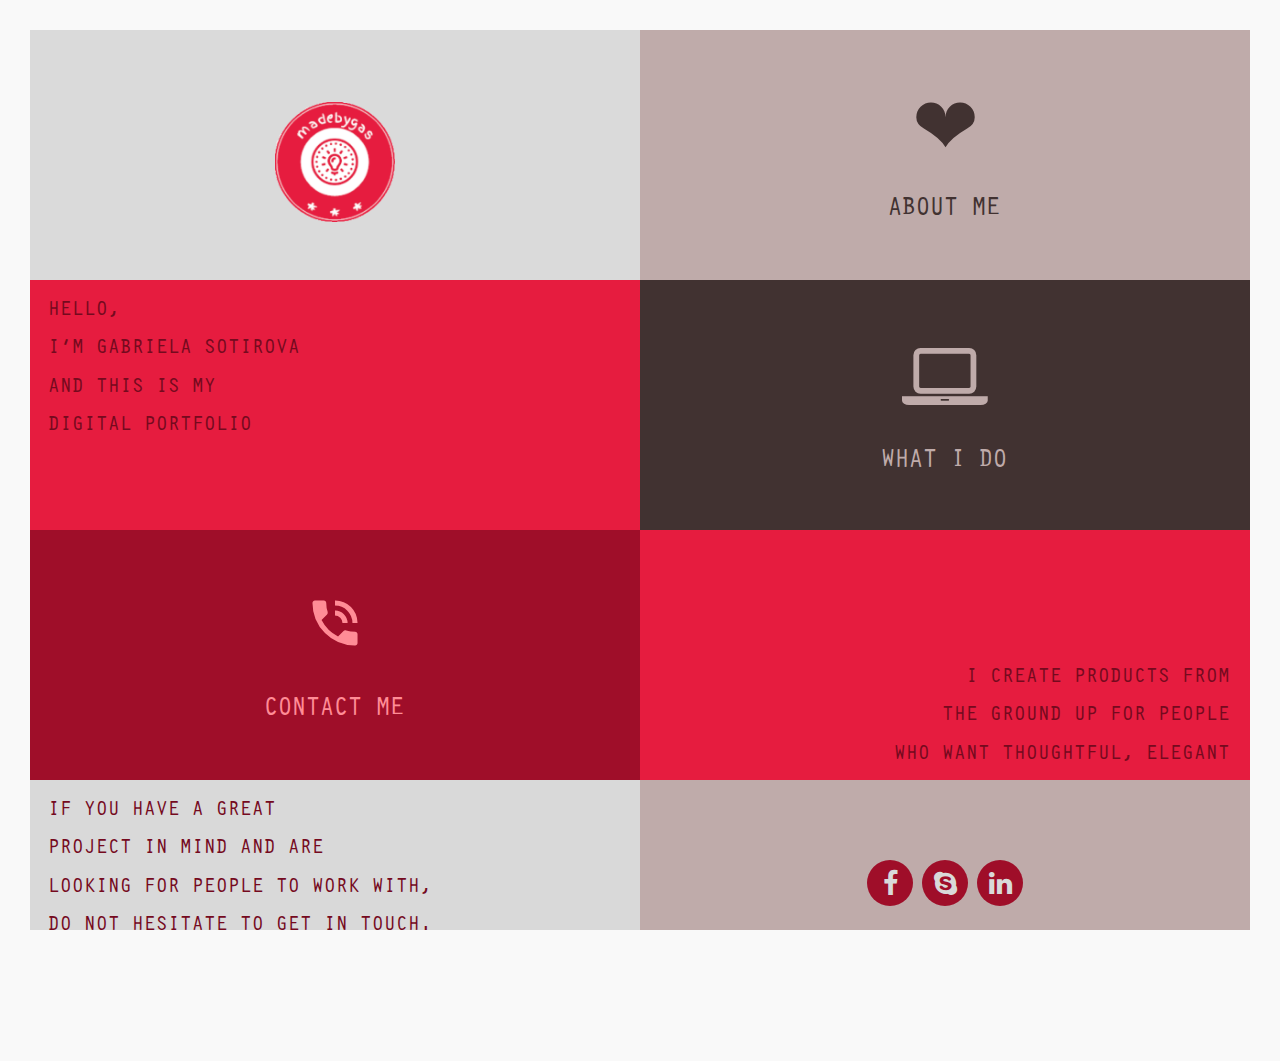
<file: Digital Portfolio/index.html>
﻿<!DOCTYPE html>

<html lang="en" >
<head>
    <meta charset="utf-8" />
    <title>Gabriela Sotirova - Web designer</title>
    <link href="normalize.css" rel="stylesheet" type="text/css">
    <link href="myskeleton.css" rel="stylesheet" type="text/css">
    <link href="css/css.css" rel="stylesheet" type="text/css">
    <link rel="stylesheet" href="https://cdnjs.cloudflare.com/ajax/libs/font-awesome/4.7.0/css/font-awesome.min.css">
    <link href="https://fonts.googleapis.com/icon?family=Material+Icons" rel="stylesheet">
    <link rel="shortcut icon" href="Images/logo.png">
</head>
<body style="
    margin-top: 30px;
    margin-right: 0px;
    margin-bottom: 0px;
    margin-left: 0px;">
  <div class="container">
    <div class="row">
    
      <a href="index.html"><div id="box1" class="col XL-6 XS-12">        
           <img id="logo" src="Images/logo.png" width="120px" height="120px" alt="img">      
      </div>
      </a>
      
      <a href="about.html" style="color:#413231;"><div class="row">
          <div id="box2" class="col XL-6 XS-12">            
                <div class="pulse">&#10084;</div>
                <h2 id="aboutme">about me</h2>              
          </div>
      </div>
      </a>
   </div>

   <div class="row">
   
   		<div id="box3" class="col XL-6 XS-12">
           <p class="heroText">Hello, <br/>
                I'm Gabriela Sotirova <br/>
                and this is my <br/>
                digital portfolio
           </p>
  		</div>

        <div id="box4"  class="col XL-6 XS-12">
          <a href="works.html" style="text-decoration:none;"><div id="box41" class="row" style="height: 250px;">
           
                  <div class="wobble">
                    <i class="fa fa-laptop" style="height: 110px; font-size:80px;color:#bfabaa; margin-top: 4.2vh;"></i>
                  </div>
                  <h2 id="whatido">what i do</h2>            
                            
          </div></a>
        </div>
        
   </div>


    <div class="row">
    
      <div id="box5" class="col XL-6 XS-12">      
         <a href="contact.html" style="text-decoration:none;"><div id="box51" class="row" style="height: 250px;">   
                            
                    <div class="shake">
                       <i class="material-icons" style="font-size:60px;color: #ff8c96; margin-top: 7vh; margin-bottom:4.5vh;">&#xe61d;</i>
                    </div>
                    <h2 id="contactme">contact me</h2>
                                    
         </div></a>                 
      </div>
    
      <div id="box6" class="col XL-6  XS-12">
            <p class="heroText2">I create products from<br/>
                the ground up for people<br/>
                who want thoughtful, elegant<br/>
                solutions to their problems
           </p>
      </div>
              
    </div>

    <div class="row">

      <div id="box7" class="col XL-6  XS-12">
			<p class="heroText">If you have a great <br/> project in mind and are<br/>
            looking for people to work with,<br/>
            do not hesitate to get in touch.
             
           </p>
      </div>
      
      <div id="box8" class="col XL-6 XS-12">
    	<div class="row">
        
        <div id="social-icons">
            <a href="https://www.facebook.com/gabriela.sotirovaa" target="_blank"><div class="social"><i class="fa fa-facebook" style="font-size:27px;"></i></div></a>
            <a href="callto://+4560530103"><div class="social"><i class="fa fa-skype" style="font-size:27px;"></i></div></a>
            <a href="https://www.linkedin.com/in/gabriela-sotirova-833968106?trk=nav_responsive_tab_profile_pic" target="_blank"><div class="social"><i class="fa fa-linkedin" style="font-size:27px;"></i></div></a>
            <h2 id="socialText">social life</h2>
        </div>
    
        </div>
      </div>

   </div>

   <div class="copyright">Copyright © MadeByGas 2016. All rights reserved</div>
</div>
</body>
</html>
</file>
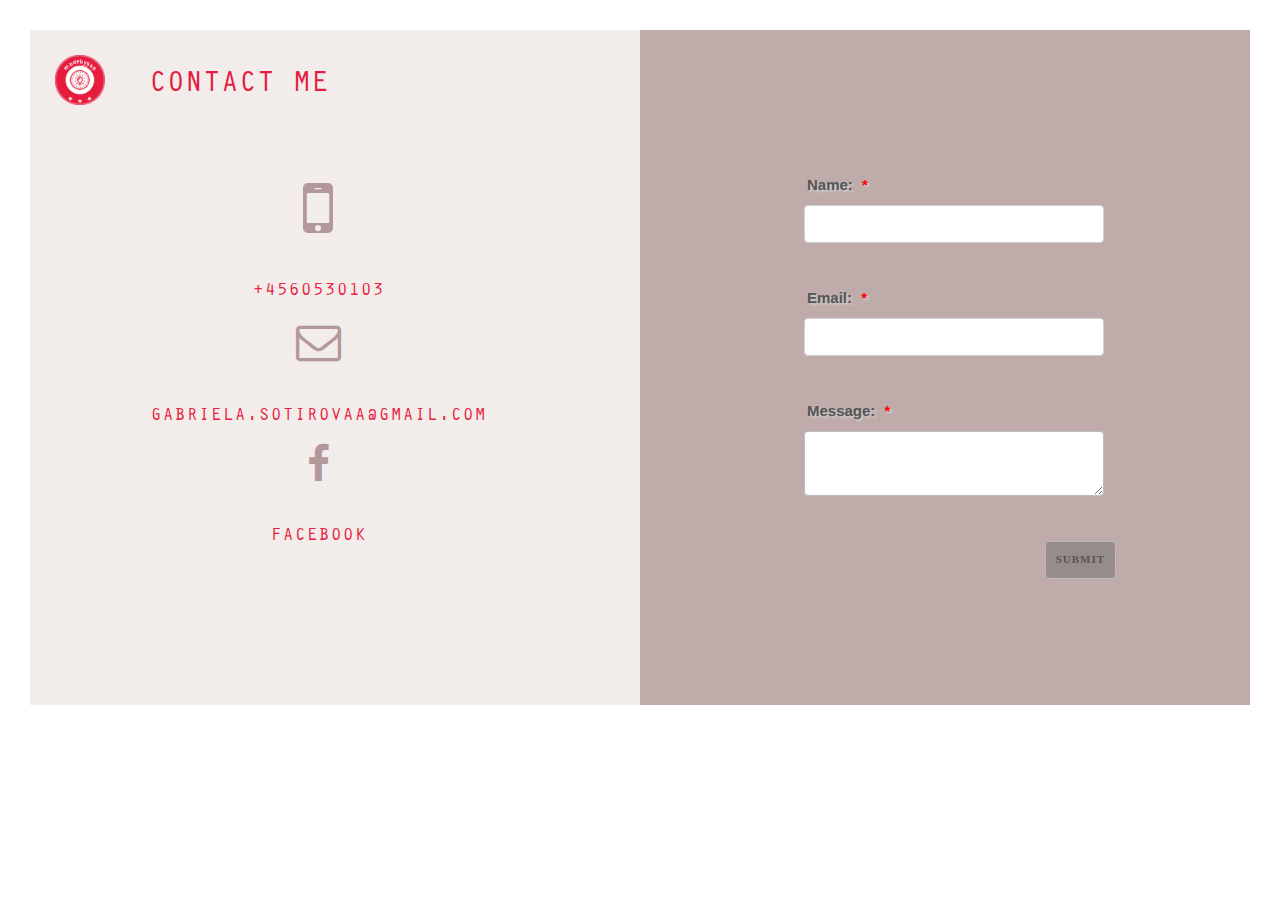
<file: Digital Portfolio/contact.html>
<!doctype html>
<html>
<head>
<meta charset="utf-8">
<title>Contact / Gabriela Sotirova - Web designer</title>
<link href="normalize.css" rel="stylesheet" type="text/css">
<link href="css/myskeleton.css" rel="stylesheet" type="text/css">
<link href="css/contact.css" rel="stylesheet" type="text/css">
<link rel="stylesheet" href="https://cdnjs.cloudflare.com/ajax/libs/font-awesome/4.7.0/css/font-awesome.min.css">
<link rel="shortcut icon" href="Images/logo.png">
</head>

<body  style="
    margin-top: 30px;
    margin-right: 0px;
    margin-bottom: 0px;
    margin-left: 0px;">

<div id="parent" class="container">

	<div id="one" class="row">    
    	<div id="ps-header" class="twelve columns">
        	<a href="index.html" style="text-decoration:none;">        
           		<img id="logo" src="Images/logo.png" width="50px" height="50px" alt="img" style="margin-left:25px;padding-top:25px;">      
			</a>
           <h1 style="display:inline;position:absolute;top:2%;margin-left:40px;">Contact me</h1>
           <div id="wrapper">
           <a href="callto://+4560530103"><div style="text-align:center;font-family:text;font-size:14px;letter-spacing:4px;text-transform:uppercase;">
           		<a class="contact phonenumber underline" title="skype me" href="callto://+4560530103" style="text-decoration:none;">
           		<div><i class="fa fa-mobile" aria-hidden="true" style="font-size:70px; color:#b2979b;"></i></div>
           		<span style="color: #e7233e;font-weight:900;">+4560530103</span></a>
           </div></a>
           <div style="text-align:center;font-family:text;font-size:14px;letter-spacing:4px;text-transform:uppercase;">
                <a class="contact email underline" title="email me" href="mailto:gabriela.sotirovaa@gmail.com" style="text-decoration:none;">
              	<div><i class="fa fa-envelope-o" aria-hidden="true" style="font-size:45px;color:#b2979b;"></i></div>
              	<span style="color: #e7233e;font-weight:900;">gabriela.sotirovaa@gmail.com</span></a>
           </div>
           <div style="text-align:center;font-family:text;font-size:14px;letter-spacing:4px;text-transform:uppercase;">
                <a class="contact twitter underline" title="follow me" href="https://www.facebook.com/gabriela.sotirovaa" target="_blank" style="text-decoration:none;">
              	<div><i class="fa fa-facebook" aria-hidden="true" style="font-size:40px;color:#b2979b;"></i></div>
              	<span style="color: #e7233e;font-weight:900;">facebook</span></a>
           </div>
           </div>
        </div>   
    </div>
    
    <div id="two" class="row"> 
<script src="https://cdn.jotfor.ms/static/prototype.forms.js" type="text/javascript"></script>
<script src="https://cdn.jotfor.ms/static/jotform.forms.js?3.3.16302" type="text/javascript"></script>
<script type="text/javascript"> JotForm.init(function(){ JotForm.highlightInputs = false; JotForm.alterTexts({"alphabetic":"This field can only contain letters","alphanumeric":"This field can only contain letters and numbers.","confirmClearForm":"Are you sure you want to clear the form","confirmEmail":"E-mail does not match","email":"Enter a valid e-mail address","incompleteFields":"Please complete required (*) fields.","lessThan":"Your score should be less than","numeric":"This field can only contain numeric values","pleaseWait":"Please wait...","required":"This field is required.","uploadExtensions":"You can only upload following files:","uploadFilesize":"File size cannot be bigger than:"}); JotForm.clearFieldOnHide="disable"; JotForm.onSubmissionError="jumpToFirstError"; });
</script>
<link href="css/formCss.css" rel="stylesheet" type="text/css" />
<link type="text/css" media="print" rel="stylesheet" href="https://cdn.jotfor.ms/css/printForm.css?3.3.16302" />
<style type="text/css"> 

.form-label-left{ width:100px !important; } 
.form-line{ padding-top:12px; padding-bottom:12px; } 
.form-label-right{ width:100px !important; } 
.form-all{ width:332px; color:#555 !important; font-family:'Verdana'; font-size:12px; } 
.form-radio-item label, .form-checkbox-item label, .form-grading-label, .form-header{ color: #555; } 
</style> 

<style type="text/css" id="form-designer-style"> /* Injected CSS Code */
.form-all{
padding-top:0px;position:absolute;
    top: 50%; left: 75%;
    transform: translate(-50%,-50%);
	
}

#label_4{}
.form-label-left, .form-label-top, .form-label-right{
font-family: Arial, Verdana;
text-shadow: 2px 2px 2px #ccc;
display: block;
float: left;
font-weight: bold;
margin-right:10px;
width: 120px;
line-height: 25px;
font-size: 15px;
}
.form-textbox, .form-textarea{
font-family: Arial, Verdana;
font-size: 15px;
padding: 5px;
border: 1px solid #b9bdc1;
width: 300px;
color: #797979;
}.form-submit-button{
float: right;
margin-right:10px;
font-weight: bold;
line-height: 1;
padding: 6px 10px;
cursor:pointer;
text-align: center;
text-shadow: 0 -1px 1px #968c8b;
/* Background gradient */
background: #968c8b;
background: -moz-linear-gradient
(top, #968c8b 0%, #968c8b 100%);
background: -webkit-gradient
(linear, 0% 0%, 0% 100%,
from(#968c8b), to#968c8b;
/* Border style */
border: 1px solid #968c8b;
-moz-border-radius: 10px;
-webkit-border-radius: 10px;
border-radius: 10px;
/* Box shadow */
-moz-box-shadow: inset 0 1px 0 0 #968c8b;
-webkit-box-shadow: inset 0 1px 0 0 #968c8b;
box-shadow: inset 0 1px 0 0 #968c8b;
}
.form-submit-button:hover {
background: #968c8b;
}
/*--move error below submit button--*/
.form-button-error{
display:block;
}/*--remove error button--*/
.form-error-message {
display: none !important;
}
.form-line-error {
background:none repeat scroll 0 0;
}.form-buttons-wrapper{
margin-left: 0px !important;
}/*--remove focus--*/
.form-textbox:focus, .form-textarea:focus{
outline:none;
} /* Injected CSS Code */
</style> <form class="jotform-form" action="https://submit.jotformeu.com/submit/70002884296356/" method="post" name="form_70002884296356" id="70002884296356" accept-charset="utf-8"> <input type="hidden" name="formID" value="70002884296356" /> <div class="form-all"> <ul class="form-section page-section"> <li class="form-line jf-required" data-type="control_textbox" id="id_4"> <label class="form-label form-label-left form-label-auto" id="label_4" for="input_4"> Name: <span class="form-required"> * </span> </label> <div id="cid_4" class="form-input jf-required"> <input type="text" class=" form-textbox validate[required]" data-type="input-textbox" id="input_4" name="q4_name4" size="30" value="" /> </div> </li> <li class="form-line jf-required" data-type="control_textbox" id="id_3"> <label class="form-label form-label-left form-label-auto" id="label_3" for="input_3"> Email: <span class="form-required"> * </span> </label> <div id="cid_3" class="form-input jf-required"> <input type="text" class=" form-textbox validate[required, Email]" data-type="input-textbox" id="input_3" name="q3_email" size="30" value="" /> </div> </li> <li class="form-line jf-required" data-type="control_textarea" id="id_5"> <label class="form-label form-label-left form-label-auto" id="label_5" for="input_5"> Message: <span class="form-required"> * </span> </label> <div id="cid_5" class="form-input jf-required"> <textarea id="input_5" class="form-textarea validate[required]" name="q5_message" cols="35" rows="6" data-component="textarea"></textarea> </div> </li> <li class="form-line" data-type="control_button" id="id_2"> <div id="cid_2" class="form-input-wide"> <div style="margin-left:156px;" class="form-buttons-wrapper"> <button id="input_2" type="submit" class="form-submit-button" data-component="button"> Submit </button> </div> </div> </li> <li style="display:none"> Should be Empty: <input type="text" name="website" value="" /> </li> </ul> </div> <input type="hidden" id="simple_spc" name="simple_spc" value="70002884296356" /> <script type="text/javascript"> document.getElementById("si" + "mple" + "_spc").value = "70002884296356-70002884296356"; </script>
</form>
<script type="text/javascript">JotForm.ownerView=true;</script><script type="text/javascript">JotForm.forwardToEu=true;</script>
    </div>
    
</div>

</body>
</html>
</file>
<file: Digital Portfolio/myskeleton.css>
/*
Copyright (c) 2016 Radostin Kuzmanov

Permission is hereby granted, free of charge, to any person obtaining a copy of this software and associated documentation files (the "Software"), to deal in the Software without restriction, including without limitation the rights to use, copy, modify, merge, publish, distribute, sublicense, and/or sell copies of the Software, and to permit persons to whom the Software is furnished to do so, subject to the following conditions:

The above copyright notice and this permission notice shall be included in all copies or substantial portions of the Software.

ORIGINAL SOURCE
* Skeleton V2.0.4
* Copyright 2014, Dave Gamache
* www.getskeleton.com
* Free to use under the MIT license.
* http://www.opensource.org/licenses/mit-license.php
* 12/29/2014

*/

/* Grid
–––––––––––––––––––––––––––––––––––––––––––––––––– */
.container {
  position: relative;
  width: 100%;
  float:left;
  max-width: 100%;
  padding: 0px 30px 40px 30px;
  box-sizing: border-box; }
.col {
  width: 100%;
  float: left;
  box-sizing: border-box;
  }

  .col:first-child {
    margin-left: 0; }


  .XL-1                    { width: 4.66666666667%; }
  .XL-2                    { width: 13.3333333333%; }
  .XL-3                  { width: 22%;            }
  .XL-4                   { width: 30.6666666667%; }
  .XL-5                   { width: 39.3333333333%; }
  .XL-6                    { width: 50%;            }
  .XL-7                  { width: 56.6666666667%; }
  .XL-8                  { width: 65.3333333333%; }
  .XL-9                   { width: 74.0%;          }
  .XL-10                    { width: 82.6666666667%; }
  .XL-11                 { width: 91.3333333333%; }
  .XL-12                 { width: 100%; margin-left: 0; }



  /* Offsets */
  .col.o-XL-r { margin-left: 0; }
.col.o-XL-0            { margin-left: 4%; }
.col.o-XL-0:first-child { margin-left: 0; }
  .col.o-XL-1          { margin-left: 8.66666666667%; }
  .col.o-XL-2          { margin-left: 17.3333333333%; }
  .col.o-XL-3        { margin-left: 26%; }
  .col.o-XL-4         { margin-left: 34.6666666667%; }
  .col.o-XL-5         { margin-left: 43.3333333333%; }
  .col.o-XL-6          { margin-left: 52%;            }
  .col.o-XL-7        { margin-left: 60.6666666667%; }
  .col.o-XL-8        { margin-left: 69.3333333333%; }
  .col.o-XL-9         { margin-left: 78.0%;          }
  .col.o-XL-10          { margin-left: 86.6666666667%; }
  .col.o-XL-11       { margin-left: 95.3333333333%; }

.hide-XL { display: none; }
.show-XL { display: initial; }


/* Large Devices, Wide Screens */
   @media only screen and (max-width : 1200px) {
     .L-1                    { width: 4.66666666667%; }
     .L-2                    { width: 13.3333333333%; }
     .L-3                  { width: 22%;            }
     .L-4                   { width: 30.6666666667%; }
     .L-5                   { width: 39.3333333333%; }
     .L-6                    { width: 48%;            }
     .L-7                  { width: 56.6666666667%; }
     .L-8                  { width: 65.3333333333%; }
     .L-9                   { width: 74.0%;          }
     .L-10                    { width: 82.6666666667%; }
     .L-11                 { width: 91.3333333333%; }
     .L-12                 { width: 100%; margin-left: 0; }



     /* Offsets */
     .col.o-L-r { margin-left: 0; }
     .col.o-L-0            { margin-left: 4%; }
     .col.o-L-0:first-child { margin-left: 0; }
     .col.o-L-1          { margin-left: 8.66666666667%; }
     .col.o-L-2          { margin-left: 17.3333333333%; }
     .col.o-L-3        { margin-left: 26%; }
     .col.o-L-4         { margin-left: 34.6666666667%; }
     .col.o-L-5         { margin-left: 43.3333333333%; }
     .col.o-L-6          { margin-left: 52%;            }
     .col.o-L-7        { margin-left: 60.6666666667%; }
     .col.o-L-8        { margin-left: 69.3333333333%; }
     .col.o-L-9         { margin-left: 78.0%;          }
     .col.o-L-10          { margin-left: 86.6666666667%; }
     .col.o-L-11       { margin-left: 95.3333333333%; }

     .hide-L { display: none; }
     .show-L { display: initial; }

   }

   /* Medium Devices, Desktops */
   @media only screen and (max-width : 992px) {
     .M-1                    { width: 4.66666666667%; }
     .M-2                    { width: 13.3333333333%; }
     .M-3                  { width: 22%;            }
     .M-4                   { width: 30.6666666667%; }
     .M-5                   { width: 39.3333333333%; }
     .M-6                    { width: 48%;            }
     .M-7                  { width: 56.6666666667%; }
     .M-8                  { width: 65.3333333333%; }
     .M-9                   { width: 74.0%;          }
     .M-10                    { width: 82.6666666667%; }
     .M-11                 { width: 91.3333333333%; }
     .M-12                 { width: 100%; margin-left: 0; }



     /* Offsets */
     .col.o-M-r { margin-left: 0; }
     .col.o-M-0            { margin-left: 4%; }
     .col.o-M-0:first-child { margin-left: 0; }
     .col.o-M-1          { margin-left: 8.66666666667%; }
     .col.o-M-2          { margin-left: 17.3333333333%; }
     .col.o-M-3        { margin-left: 26%; }
     .col.o-M-4         { margin-left: 34.6666666667%; }
     .col.o-M-5         { margin-left: 43.3333333333%; }
     .col.o-M-6          { margin-left: 52%;            }
     .col.o-M-7        { margin-left: 60.6666666667%; }
     .col.o-M-8        { margin-left: 69.3333333333%; }
     .col.o-M-9         { margin-left: 78.0%;          }
     .col.o-M-10          { margin-left: 86.6666666667%; }
     .col.o-M-11       { margin-left: 95.3333333333%; }

     .hide-M { display: none; }
     .show-M { display: initial; }

   }

   /* Small Devices, Tablets */
   @media only screen and (max-width : 768px) {
     .S-1                    { width: 4.66666666667%; }
     .S-2                    { width: 13.3333333333%; }
     .S-3                  { width: 22%;            }
     .S-4                   { width: 30.6666666667%; }
     .S-5                   { width: 39.3333333333%; }
     .S-6                    { width: 48%;            }
     .S-7                  { width: 56.6666666667%; }
     .S-8                  { width: 65.3333333333%; }
     .S-9                   { width: 74.0%;          }
     .S-10                    { width: 82.6666666667%; }
     .S-11                 { width: 91.3333333333%; }
     .S-12                 { width: 100%; margin-left: 0; }



     /* Offsets */
     .col.o-S-r { margin-left: 0; }
     .col.o-S-0            { margin-left: 4%; }
     .col.o-S-0:first-child { margin-left: 0; }
     .col.o-S-1          { margin-left: 8.66666666667%; }
     .col.o-S-2          { margin-left: 17.3333333333%; }
     .col.o-S-3        { margin-left: 26%; }
     .col.o-S-4         { margin-left: 34.6666666667%; }
     .col.o-S-5         { margin-left: 43.3333333333%; }
     .col.o-S-6          { margin-left: 52%;            }
     .col.o-S-7        { margin-left: 60.6666666667%; }
     .col.o-S-8        { margin-left: 69.3333333333%; }
     .col.o-S-9         { margin-left: 78.0%;          }
     .col.o-S-10          { margin-left: 86.6666666667%; }
     .col.o-S-11       { margin-left: 95.3333333333%; }

     .hide-S { display: none; }
     .show-S { display: initial; }

   }

   /* Extra Small Devices, Phones */
   @media only screen and (max-width : 480px) {
     .XS-1                    { width: 4.66666666667%; }
     .XS-2                    { width: 13.3333333333%; }
     .XS-3                  { width: 22%;            }
     .XS-4                   { width: 30.6666666667%; }
     .XS-5                   { width: 39.3333333333%; }
     .XS-6                    { width: 48%;            }
     .XS-7                  { width: 56.6666666667%; }
     .XS-8                  { width: 65.3333333333%; }
     .XS-9                   { width: 74.0%;          }
     .XS-10                    { width: 82.6666666667%; }
     .XS-11                 { width: 91.3333333333%; }
     .XS-12                 { width: 100%; margin-left: 0; }



     /* Offsets */
     .col.o-XS-r { margin-left: 0; }
     .col.o-XS-0            { margin-left: 4%; }
     .col.o-XS-0:first-child { margin-left: 0; }
     .col.o-XS-1          { margin-left: 8.66666666667%; }
     .col.o-XS-2          { margin-left: 17.3333333333%; }
     .col.o-XS-3        { margin-left: 26%; }
     .col.o-XS-4         { margin-left: 34.6666666667%; }
     .col.o-XS-5         { margin-left: 43.3333333333%; }
     .col.o-XS-6          { margin-left: 52%;            }
     .col.o-XS-7        { margin-left: 60.6666666667%; }
     .col.o-XS-8        { margin-left: 69.3333333333%; }
     .col.o-XS-9         { margin-left: 78.0%;          }
     .col.o-XS-10          { margin-left: 86.6666666667%; }
     .col.o-XS-11       { margin-left: 95.3333333333%; }

     .hide-XS { display: none; }
     .show-XS { display: initial; }

   }

/* Base Styles
–––––––––––––––––––––––––––––––––––––––––––––––––– */
/* NOTE
html is set to 62.5% so that all the REM measurements throughout Skeleton
are based on 10px sizing. So basically 1.5rem = 15px :) */
html {
  font-size: 62.5%; }
body {
  font-size: 1.5em; /* currently ems cause chrome bug misinterpreting rems on body element */
  line-height: 1.6;
  font-weight: 400;
  font-family: "Raleway", "HelveticaNeue", "Helvetica Neue", Helvetica, Arial, sans-serif;
  color: #222;

}


/* Typography
–––––––––––––––––––––––––––––––––––––––––––––––––– */
h1, h2, h3, h4, h5, h6 {
  margin-top: 0;
  margin-bottom: 0;
  font-weight: 300; }
h1 { font-size: 4.0rem; line-height: 1.2;  letter-spacing: -.1rem;}
h2 { font-size: 3.6rem; line-height: 1.25; letter-spacing: -.1rem; }
h3 { font-size: 3.0rem; line-height: 1.3;  letter-spacing: -.1rem; }
h4 { font-size: 2.4rem; line-height: 1.35; letter-spacing: -.08rem; }
h5 { font-size: 1.8rem; line-height: 1.5;  letter-spacing: -.05rem; }
h6 { font-size: 1.5rem; line-height: 1.6;  letter-spacing: 0; }

/* Larger than phablet */
@media (min-width: 550px) {
  h1 { font-size: 5.0rem; }
  h2 { font-size: 4.2rem; }
  h3 { font-size: 3.6rem; }
  h4 { font-size: 3.0rem; }
  h5 { font-size: 2.4rem; }
  h6 { font-size: 1.5rem; }
}

p {
  margin-top: 0; }


/* Links
–––––––––––––––––––––––––––––––––––––––––––––––––– */
a {
  color: #1EAEDB; }
a:hover {
  color: #0FA0CE; }


/* Buttons
–––––––––––––––––––––––––––––––––––––––––––––––––– */
.button,
button,
input[type="submit"],
input[type="reset"],
input[type="button"] {
  display: inline-block;
  height: 38px;
  padding: 0 30px;
  color: #555;
  text-align: center;
  font-size: 11px;
  font-weight: 600;
  line-height: 38px;
  letter-spacing: .1rem;
  text-transform: uppercase;
  text-decoration: none;
  white-space: nowrap;
  background-color: transparent;
  border-radius: 4px;
  border: 1px solid #bbb;
  cursor: pointer;
  box-sizing: border-box; }
.button:hover,
button:hover,
input[type="submit"]:hover,
input[type="reset"]:hover,
input[type="button"]:hover,
.button:focus,
button:focus,
input[type="submit"]:focus,
input[type="reset"]:focus,
input[type="button"]:focus {
  color: #333;
  border-color: #888;
  outline: 0; }
.button.button-primary,
button.button-primary,
input[type="submit"].button-primary,
input[type="reset"].button-primary,
input[type="button"].button-primary {
  color: #FFF;
  background-color: #33C3F0;
  border-color: #33C3F0; }
.button.button-primary:hover,
button.button-primary:hover,
input[type="submit"].button-primary:hover,
input[type="reset"].button-primary:hover,
input[type="button"].button-primary:hover,
.button.button-primary:focus,
button.button-primary:focus,
input[type="submit"].button-primary:focus,
input[type="reset"].button-primary:focus,
input[type="button"].button-primary:focus {
  color: #FFF;
  background-color: #1EAEDB;
  border-color: #1EAEDB; }


/* Forms
–––––––––––––––––––––––––––––––––––––––––––––––––– */
input[type="email"],
input[type="number"],
input[type="search"],
input[type="text"],
input[type="tel"],
input[type="url"],
input[type="password"],
textarea,
select {
  height: 38px;
  padding: 6px 10px; /* The 6px vertically centers text on FF, ignored by Webkit */
  background-color: #fff;
  border: 1px solid #D1D1D1;
  border-radius: 4px;
  box-shadow: none;
  box-sizing: border-box; }
/* Removes awkward default styles on some inputs for iOS */
input[type="email"],
input[type="number"],
input[type="search"],
input[type="text"],
input[type="tel"],
input[type="url"],
input[type="password"],
textarea {
  -webkit-appearance: none;
     -moz-appearance: none;
          appearance: none; }
textarea {
  min-height: 65px;
  padding-top: 6px;
  padding-bottom: 6px; }
input[type="email"]:focus,
input[type="number"]:focus,
input[type="search"]:focus,
input[type="text"]:focus,
input[type="tel"]:focus,
input[type="url"]:focus,
input[type="password"]:focus,
textarea:focus,
select:focus {
  border: 1px solid #33C3F0;
  outline: 0; }
label,
legend {
  display: block;
  margin-bottom: .5rem;
  font-weight: 600; }
fieldset {
  padding: 0;
  border-width: 0; }
input[type="checkbox"],
input[type="radio"] {
  display: inline; }
label > .label-body {
  display: inline-block;
  margin-left: .5rem;
  font-weight: normal; }


/* Lists
–––––––––––––––––––––––––––––––––––––––––––––––––– */
ul {
  list-style: circle inside; }
ol {
  list-style: decimal inside; }
ol, ul {
  padding-left: 0;
  margin-top: 0; }
ul ul,
ul ol,
ol ol,
ol ul {
  margin: 1.5rem 0 1.5rem 3rem;
  font-size: 90%; }
li {
  margin-bottom: 1rem; }


/* Code
–––––––––––––––––––––––––––––––––––––––––––––––––– */
code {
  padding: .2rem .5rem;
  margin: 0 .2rem;
  font-size: 90%;
  white-space: nowrap;
  background: #F1F1F1;
  border: 1px solid #E1E1E1;
  border-radius: 4px; }
pre > code {
  display: block;
  padding: 1rem 1.5rem;
  white-space: pre; }


/* Tables
–––––––––––––––––––––––––––––––––––––––––––––––––– */
th,
td {
  padding: 12px 15px;
  text-align: left;
  border-bottom: 1px solid #E1E1E1; }
th:first-child,
td:first-child {
  padding-left: 0; }
th:last-child,
td:last-child {
  padding-right: 0; }


/* Spacing
–––––––––––––––––––––––––––––––––––––––––––––––––– */
button,
.button {
  margin-bottom: 1rem; }
input,
textarea,
select,
fieldset {
  margin-bottom: 1.5rem; }
pre,
blockquote,
dl,
figure,
table,
p,
ul,
ol,
form {
  margin-bottom: 2.5rem; }


/* Utilities
–––––––––––––––––––––––––––––––––––––––––––––––––– */
.u-full-width {
  width: 100%;
  box-sizing: border-box; }
.u-max-full-width {
  max-width: 100%;
  box-sizing: border-box; }
.u-pull-right {
  float: right; }
.u-pull-left {
  float: left; }


/* Misc
–––––––––––––––––––––––––––––––––––––––––––––––––– */
hr {
  margin-top: 3rem;
  margin-bottom: 3.5rem;
  border-width: 0;
  border-top: 1px solid #E1E1E1; }


/* Clearing
–––––––––––––––––––––––––––––––––––––––––––––––––– */

/* Self Clearing Goodness */
.container:after,
.row:after,
.u-cf {
  content: "";
  display: table;
  clear: both; }
</file>
<file: Digital Portfolio/css/css.css>
﻿html {
  background: #F9F9F9;
  height: 100%;
  overflow: hidden; 
}

body {
  height: 100%;
  text-align: center;
  font-family:text;
  overflow: scroll;
  margin: 35px;
}

body::-webkit-scrollbar {
   display: none;
}

@font-face{
	src:url(../fonts/Orator%20Bold.ttf);
	font-family:text;
}

#box1 {
    background-color: #dadada;
    height: 250px;
}

#box2
{
    background-color: #bfabaa;
    height: 250px;
}

#box3
{
    background-color: #e61c3f;
    height: 250px;
}

#box4
{
    background-color: #413231;
    height: 250px;
}

#box5
{
    background-color: #9f0e29;
    height: 250px;
}

#box6
{
    background-color: #e61c3f;
    height: 250px;
}

#box7
{
    background-color: #d9d9d9;
    height: 250px;
}

#box8
{
    background-color: #bfabaa;
    height: 250px;
}

#logo {
	padding-top: 8vh;
}

.pulse {
	margin-top: 4vh;
	font-size: 80px;
	color: #413231;
    display: inline-block;
    -webkit-transform: translateZ(0);
    -ms-transform: translateZ(0);
    transform: translateZ(0);
}

@-webkit-keyframes pulse {
  25% {
    -webkit-transform: scale(1.2);
    transform: scale(1.2);
  }
  75% {
    -webkit-transform: scale(0.8);
    transform: scale(0.8);
  }
}

@keyframes pulse {
  25% {
    -webkit-transform: scale(1.2);
    -ms-transform: scale(1.2);
    transform: scale(1.2);
  }
  75% {
    -webkit-transform: scale(0.8);
    -ms-transform: scale(0.8);
    transform: scale(0.8);
  }
}

.pulse:hover {
    -webkit-animation-name: pulse;
    animation-name: pulse;
    -webkit-animation-duration: 1s;
    animation-duration: 1s;
    -webkit-animation-timing-function: linear;
    animation-timing-function: linear;
    -webkit-animation-iteration-count: infinite;
    animation-iteration-count: infinite;
}

#box2:hover > .pulse {
    -webkit-animation-name: pulse;
    animation-name: pulse;
    -webkit-animation-duration: 1s;
    animation-duration: 1s;
    -webkit-animation-timing-function: linear;
    animation-timing-function: linear;
    -webkit-animation-iteration-count: infinite;
    animation-iteration-count: infinite;
}

#aboutme {
    margin-bottom: 0px;
	text-transform: uppercase;
    font-size: 20px;
	letter-spacing: 2px;
}

#whatido {
	text-transform: uppercase;
	font-size: 20px;
	letter-spacing: 2px;
	color:#bfabaa;
}

#contactme {
	text-transform: uppercase;
	font-size: 20px;
	letter-spacing: 2px;
	color: #ff8c96;
}

.heroText {
	text-align: left;
	font-size: 16px;
	letter-spacing: 2px;
	color: #750a1e;
	text-transform: uppercase;
	line-height: 2.5vw;
	padding: 1vh 0 0 1.5vw;
}

.wobble {
  margin-top: 2vh;
  display: inline-block;
  -webkit-transform: translateZ(0);
  -ms-transform: translateZ(0);
  transform: translateZ(0);
  box-shadow: 0 0 1px rgba(0, 0, 0, 0);
}

@-webkit-keyframes wobble {
  16.65% {
    -webkit-transform: translateY(8px);
    transform: translateY(8px);
  }
  33.3% {
    -webkit-transform: translateY(-6px);
    transform: translateY(-6px);
  }
  49.95% {
    -webkit-transform: translateY(4px);
    transform: translateY(4px);
  }
  66.6% {
    -webkit-transform: translateY(-2px);
    transform: translateY(-2px);
  }
  83.25% {
    -webkit-transform: translateY(1px);
    transform: translateY(1px);
  }
  100% {
    -webkit-transform: translateY(0);
    transform: translateY(0);
  }
}

@keyframes wobble {
  16.65% {
    -webkit-transform: translateY(8px);
    -ms-transform: translateY(8px);
    transform: translateY(8px);
  }
  33.3% {
    -webkit-transform: translateY(-6px);
    -ms-transform: translateY(-6px);
    transform: translateY(-6px);
  }
  49.95% {
    -webkit-transform: translateY(4px);
    -ms-transform: translateY(4px);
    transform: translateY(4px);
  }
  66.6% {
    -webkit-transform: translateY(-2px);
    -ms-transform: translateY(-2px);
    transform: translateY(-2px);
  }
  83.25% {
    -webkit-transform: translateY(1px);
    -ms-transform: translateY(1px);
    transform: translateY(1px);
  }
  100% {
    -webkit-transform: translateY(0);
    -ms-transform: translateY(0);
    transform: translateY(0);
  }
}

.wobble:hover {
  -webkit-animation-name: wobble;
  animation-name: wobble;
  -webkit-animation-duration: 1s;
  animation-duration: 1s;
  -webkit-animation-timing-function: ease-in-out;
  animation-timing-function: ease-in-out;
  -webkit-animation-iteration-count: 3;
  animation-iteration-count: 3;
}

#box41:hover > .wobble {
  -webkit-animation-name: wobble;
  animation-name: wobble;
  -webkit-animation-duration: 1s;
  animation-duration: 1s;
  -webkit-animation-timing-function: ease-in-out;
  animation-timing-function: ease-in-out;
  -webkit-animation-iteration-count: 3;
  animation-iteration-count: 3;
}

@keyframes shake {
  10%, 90% {
    transform: translate3d(-1px, 0, 0);
  }

  20%, 80% {
    transform: translate3d(2px, 0, 0);
  }

  30%, 50%, 70% {
    transform: translate3d(-4px, 0, 0);
  }

  40%, 60% {
    transform: translate3d(4px, 0, 0);
  }
}

.shake:hover {
  animation: shake 0.82s cubic-bezier(.36,.07,.19,.97) both;
  transform: translate3d(0, 0, 0);
  perspective: 1000px;
  animation-iteration-count: infinite;
  opacity: 1;
}


#box51:hover > .shake {
  animation: shake 0.82s cubic-bezier(.36,.07,.19,.97) both;
  transform: translate3d(0, 0, 0);
  backface-visibility: hidden;
  perspective: 1000px;
  animation-iteration-count: infinite;
  opacity: 1;
}

.heroText2 {
	text-align: right;
	font-size: 16px;
	letter-spacing: 2px;
	color: #750a1e;
	text-transform: uppercase;
	line-height: 2.5vw;
	margin-right: 1.5vw;
}

.social {
	background: #9f0e29;
	border-radius: 50%;
    width: 46px;
    height: 46px;
	display: inline-block;
	color: #d9d9d9;
	position: relative;
}

#social-icons {
    margin-top: 80px;
}

.social > i {
    position:absolute;
    top: 50%; left: 50%;
    transform: translate(-50%,-50%);
}

#socialText {
	font-size: 20px;
	letter-spacing: 1px;
	color: #413231;
	text-transform: uppercase;
	padding-top: 3vh;
}

.copyright
{
	color: #413231;
    font-size: 13px;
	letter-spacing: 1px;
	position: relative;
	float: right;
}

/* Medium Devices, Desktops */
@media only screen and (max-width : 1600px) {
  .heroText {
  	line-height: 3vw;
}
.heroText2 {
  line-height: 3vw;
   margin-top: 9vh;
}
}

@media only screen and (max-width : 1500px) {
  .heroText {
  	line-height: 3vw;
}
.heroText2 {
  line-height: 3vw;
   margin-top: 11vh;
}
}

@media only screen and (max-width : 1400px) {
  .heroText {
  	line-height: 3vw;
}
.heroText2 {
  line-height: 3vw;
   margin-top: 13vh;
}
}

@media only screen and (max-width : 1300px) {
  .heroText {
  	line-height: 3vw;
}
.heroText2 {
  line-height: 3vw;
   margin-top: 14vh;
}
}

@media only screen and (max-width : 1200px) {
  .heroText {
  	line-height: 3vw;
}
.heroText2 {
  line-height: 3vw;
   margin-top: 15vh;
}
}

@media only screen and (max-width : 1100px) {
  .heroText {
  	line-height: 3vw;
}
.heroText2 {
  line-height: 3vw;
   margin-top: 17vh;
}
}

@media only screen and (max-width : 1020px) {
  .heroText {
  	line-height: 3vw;
}
.heroText2 {
  line-height: 3vw;
   margin-top: 18vh;
}
}

@media only screen and (max-width : 992px) {
  .heroText {
  	line-height: 4vw;
}
.heroText2 {
  line-height: 4vw;
  margin-top: 13vh;
}
}

@media only screen and (max-width : 948px) {
.heroText2 {
  margin-top: 13vh;
}
}

@media only screen and (max-width : 900px) {
.heroText2 {
  line-height: 4vw;
  margin-top: 15vh;
}
}

@media only screen and (max-width : 800px) {
.heroText2 {
  line-height: 4vw;
  margin-top: 17vh;
}
}

/* Small Devices, Tablets */
@media only screen and (max-width : 768px) {
  .heroText {
  	line-height: 4vw;
  }
  .heroText2 {
  	line-height: 4vw;
	margin-top: 17vh;
  }
}

@media only screen and (max-width : 732px) {
  .heroText {
  	line-height: 4vw;
  }
  .heroText2 {
  	line-height: 4vw;
	margin-top: 13vh;
  }
}

@media only screen and (max-width : 731px) {
  .heroText {
  	line-height: 4vw;
  }
  .heroText2 {
  	line-height: 4vw;
	margin-top: 14vh;
  }
}

@media only screen and (max-width : 708px) {
.heroText2 {
  line-height: 4vw;
  margin-top: 11vh;
}
}

@media only screen and (max-width : 690px) {
	.heroText2 {
  	line-height: 4vw;
	margin-top: 12vh;
  }

}

@media only screen and (max-width : 640px) {
.heroText2 {
  margin-top: 10vh;
}
}

@media only screen and (max-width : 590px) {
.heroText2 {
  margin-top: 8vh;
}
}

@media only screen and (max-width : 540px) {
.heroText2 {
  margin-top: 11vh;
}
}

@media only screen and (max-width : 520px) {
.heroText2 {
  margin-top: 9vh;
}
}

/* Extra Small Devices, Phones */
@media only screen and (max-width : 480px) {
  .heroText {
  	line-height: 7.5vw;
  }
  .heroText2 {
  	line-height: 7.5vw;
	margin-top: 15vh;
	margin-right: 3vw;
  }
}

@media only screen and (max-width : 386px) {
.heroText2 {
  margin-top: 11vh;
}
}

@media only screen and (max-width : 345px) {
.heroText2 {
  margin-top: 9vh;
}
}
</file>
<file: Digital Portfolio/css/myskeleton.css>
/*
Copyright (c) 2016 Radostin Kuzmanov

Permission is hereby granted, free of charge, to any person obtaining a copy of this software and associated documentation files (the "Software"), to deal in the Software without restriction, including without limitation the rights to use, copy, modify, merge, publish, distribute, sublicense, and/or sell copies of the Software, and to permit persons to whom the Software is furnished to do so, subject to the following conditions:

The above copyright notice and this permission notice shall be included in all copies or substantial portions of the Software.

ORIGINAL SOURCE
* Skeleton V2.0.4
* Copyright 2014, Dave Gamache
* www.getskeleton.com
* Free to use under the MIT license.
* http://www.opensource.org/licenses/mit-license.php
* 12/29/2014

*/

/* Grid
–––––––––––––––––––––––––––––––––––––––––––––––––– */
.container {
  position: relative;
  width: 100%;
  float:left;
  max-width: 100%;
  padding: 0px 30px 0px 30px;
  box-sizing: border-box; }
.col {
  width: 100%;
  float: left;
  box-sizing: border-box;
  }

  .col:first-child {
    margin-left: 0; }


  .XL-1                    { width: 4.66666666667%; }
  .XL-2                    { width: 13.3333333333%; }
  .XL-3                  { width: 22%;            }
  .XL-4                   { width: 30.6666666667%; }
  .XL-5                   { width: 39.3333333333%; }
  .XL-6                    { width: 50%;            }
  .XL-7                  { width: 56.6666666667%; }
  .XL-8                  { width: 65.3333333333%; }
  .XL-9                   { width: 74.0%;          }
  .XL-10                    { width: 82.6666666667%; }
  .XL-11                 { width: 91.3333333333%; }
  .XL-12                 { width: 100%; margin-left: 0; }



  /* Offsets */
  .col.o-XL-r { margin-left: 0; }
.col.o-XL-0            { margin-left: 4%; }
.col.o-XL-0:first-child { margin-left: 0; }
  .col.o-XL-1          { margin-left: 8.66666666667%; }
  .col.o-XL-2          { margin-left: 17.3333333333%; }
  .col.o-XL-3        { margin-left: 26%; }
  .col.o-XL-4         { margin-left: 34.6666666667%; }
  .col.o-XL-5         { margin-left: 43.3333333333%; }
  .col.o-XL-6          { margin-left: 52%;            }
  .col.o-XL-7        { margin-left: 60.6666666667%; }
  .col.o-XL-8        { margin-left: 69.3333333333%; }
  .col.o-XL-9         { margin-left: 78.0%;          }
  .col.o-XL-10          { margin-left: 86.6666666667%; }
  .col.o-XL-11       { margin-left: 95.3333333333%; }

.hide-XL { display: none; }
.show-XL { display: initial; }


/* Large Devices, Wide Screens */
   @media only screen and (max-width : 1200px) {
     .L-1                    { width: 4.66666666667%; }
     .L-2                    { width: 13.3333333333%; }
     .L-3                  { width: 22%;            }
     .L-4                   { width: 30.6666666667%; }
     .L-5                   { width: 39.3333333333%; }
     .L-6                    { width: 48%;            }
     .L-7                  { width: 56.6666666667%; }
     .L-8                  { width: 65.3333333333%; }
     .L-9                   { width: 74.0%;          }
     .L-10                    { width: 82.6666666667%; }
     .L-11                 { width: 91.3333333333%; }
     .L-12                 { width: 100%; margin-left: 0; }



     /* Offsets */
     .col.o-L-r { margin-left: 0; }
     .col.o-L-0            { margin-left: 4%; }
     .col.o-L-0:first-child { margin-left: 0; }
     .col.o-L-1          { margin-left: 8.66666666667%; }
     .col.o-L-2          { margin-left: 17.3333333333%; }
     .col.o-L-3        { margin-left: 26%; }
     .col.o-L-4         { margin-left: 34.6666666667%; }
     .col.o-L-5         { margin-left: 43.3333333333%; }
     .col.o-L-6          { margin-left: 52%;            }
     .col.o-L-7        { margin-left: 60.6666666667%; }
     .col.o-L-8        { margin-left: 69.3333333333%; }
     .col.o-L-9         { margin-left: 78.0%;          }
     .col.o-L-10          { margin-left: 86.6666666667%; }
     .col.o-L-11       { margin-left: 95.3333333333%; }

     .hide-L { display: none; }
     .show-L { display: initial; }

   }

   /* Medium Devices, Desktops */
   @media only screen and (max-width : 992px) {
     .M-1                    { width: 4.66666666667%; }
     .M-2                    { width: 13.3333333333%; }
     .M-3                  { width: 22%;            }
     .M-4                   { width: 30.6666666667%; }
     .M-5                   { width: 39.3333333333%; }
     .M-6                    { width: 48%;            }
     .M-7                  { width: 56.6666666667%; }
     .M-8                  { width: 65.3333333333%; }
     .M-9                   { width: 74.0%;          }
     .M-10                    { width: 82.6666666667%; }
     .M-11                 { width: 91.3333333333%; }
     .M-12                 { width: 100%; margin-left: 0; }



     /* Offsets */
     .col.o-M-r { margin-left: 0; }
     .col.o-M-0            { margin-left: 4%; }
     .col.o-M-0:first-child { margin-left: 0; }
     .col.o-M-1          { margin-left: 8.66666666667%; }
     .col.o-M-2          { margin-left: 17.3333333333%; }
     .col.o-M-3        { margin-left: 26%; }
     .col.o-M-4         { margin-left: 34.6666666667%; }
     .col.o-M-5         { margin-left: 43.3333333333%; }
     .col.o-M-6          { margin-left: 52%;            }
     .col.o-M-7        { margin-left: 60.6666666667%; }
     .col.o-M-8        { margin-left: 69.3333333333%; }
     .col.o-M-9         { margin-left: 78.0%;          }
     .col.o-M-10          { margin-left: 86.6666666667%; }
     .col.o-M-11       { margin-left: 95.3333333333%; }

     .hide-M { display: none; }
     .show-M { display: initial; }

   }

   /* Small Devices, Tablets */
   @media only screen and (max-width : 768px) {
     .S-1                    { width: 4.66666666667%; }
     .S-2                    { width: 13.3333333333%; }
     .S-3                  { width: 22%;            }
     .S-4                   { width: 30.6666666667%; }
     .S-5                   { width: 39.3333333333%; }
     .S-6                    { width: 48%;            }
     .S-7                  { width: 56.6666666667%; }
     .S-8                  { width: 65.3333333333%; }
     .S-9                   { width: 74.0%;          }
     .S-10                    { width: 82.6666666667%; }
     .S-11                 { width: 91.3333333333%; }
     .S-12                 { width: 100%; margin-left: 0; }



     /* Offsets */
     .col.o-S-r { margin-left: 0; }
     .col.o-S-0            { margin-left: 4%; }
     .col.o-S-0:first-child { margin-left: 0; }
     .col.o-S-1          { margin-left: 8.66666666667%; }
     .col.o-S-2          { margin-left: 17.3333333333%; }
     .col.o-S-3        { margin-left: 26%; }
     .col.o-S-4         { margin-left: 34.6666666667%; }
     .col.o-S-5         { margin-left: 43.3333333333%; }
     .col.o-S-6          { margin-left: 52%;            }
     .col.o-S-7        { margin-left: 60.6666666667%; }
     .col.o-S-8        { margin-left: 69.3333333333%; }
     .col.o-S-9         { margin-left: 78.0%;          }
     .col.o-S-10          { margin-left: 86.6666666667%; }
     .col.o-S-11       { margin-left: 95.3333333333%; }

     .hide-S { display: none; }
     .show-S { display: initial; }

   }

   /* Extra Small Devices, Phones */
   @media only screen and (max-width : 480px) {
     .XS-1                    { width: 4.66666666667%; }
     .XS-2                    { width: 13.3333333333%; }
     .XS-3                  { width: 22%;            }
     .XS-4                   { width: 30.6666666667%; }
     .XS-5                   { width: 39.3333333333%; }
     .XS-6                    { width: 48%;            }
     .XS-7                  { width: 56.6666666667%; }
     .XS-8                  { width: 65.3333333333%; }
     .XS-9                   { width: 74.0%;          }
     .XS-10                    { width: 82.6666666667%; }
     .XS-11                 { width: 91.3333333333%; }
     .XS-12                 { width: 100%; margin-left: 0; }



     /* Offsets */
     .col.o-XS-r { margin-left: 0; }
     .col.o-XS-0            { margin-left: 4%; }
     .col.o-XS-0:first-child { margin-left: 0; }
     .col.o-XS-1          { margin-left: 8.66666666667%; }
     .col.o-XS-2          { margin-left: 17.3333333333%; }
     .col.o-XS-3        { margin-left: 26%; }
     .col.o-XS-4         { margin-left: 34.6666666667%; }
     .col.o-XS-5         { margin-left: 43.3333333333%; }
     .col.o-XS-6          { margin-left: 52%;            }
     .col.o-XS-7        { margin-left: 60.6666666667%; }
     .col.o-XS-8        { margin-left: 69.3333333333%; }
     .col.o-XS-9         { margin-left: 78.0%;          }
     .col.o-XS-10          { margin-left: 86.6666666667%; }
     .col.o-XS-11       { margin-left: 95.3333333333%; }

     .hide-XS { display: none; }
     .show-XS { display: initial; }

   }

/* Base Styles
–––––––––––––––––––––––––––––––––––––––––––––––––– */
/* NOTE
html is set to 62.5% so that all the REM measurements throughout Skeleton
are based on 10px sizing. So basically 1.5rem = 15px :) */
html {
  font-size: 62.5%; }
body {
  font-size: 1.5em; /* currently ems cause chrome bug misinterpreting rems on body element */
  line-height: 1.6;
  font-weight: 400;
  font-family: "Raleway", "HelveticaNeue", "Helvetica Neue", Helvetica, Arial, sans-serif;
  color: #222;

}


/* Typography
–––––––––––––––––––––––––––––––––––––––––––––––––– */
h1, h2, h3, h4, h5, h6 {
  margin-top: 0;
  margin-bottom: 0;
  font-weight: 300; }
h1 { font-size: 4.0rem; line-height: 1.2;  letter-spacing: -.1rem;}
h2 { font-size: 3.6rem; line-height: 1.25; letter-spacing: -.1rem; }
h3 { font-size: 3.0rem; line-height: 1.3;  letter-spacing: -.1rem; }
h4 { font-size: 2.4rem; line-height: 1.35; letter-spacing: -.08rem; }
h5 { font-size: 1.8rem; line-height: 1.5;  letter-spacing: -.05rem; }
h6 { font-size: 1.5rem; line-height: 1.6;  letter-spacing: 0; }

/* Larger than phablet */
@media (min-width: 550px) {
  h1 { font-size: 5.0rem; }
  h2 { font-size: 4.2rem; }
  h3 { font-size: 3.6rem; }
  h4 { font-size: 3.0rem; }
  h5 { font-size: 2.4rem; }
  h6 { font-size: 1.5rem; }
}

p {
  margin-top: 0; }


/* Links
–––––––––––––––––––––––––––––––––––––––––––––––––– */
a {
  color: #1EAEDB; }
a:hover {
  color: #0FA0CE; }


/* Buttons
–––––––––––––––––––––––––––––––––––––––––––––––––– */
.button,
button,
input[type="submit"],
input[type="reset"],
input[type="button"] {
  display: inline-block;
  height: 38px;
  padding: 0 30px;
  color: #555;
  text-align: center;
  font-size: 11px;
  font-weight: 600;
  line-height: 38px;
  letter-spacing: .1rem;
  text-transform: uppercase;
  text-decoration: none;
  white-space: nowrap;
  background-color: transparent;
  border-radius: 4px;
  border: 1px solid #bbb;
  cursor: pointer;
  box-sizing: border-box; }
.button:hover,
button:hover,
input[type="submit"]:hover,
input[type="reset"]:hover,
input[type="button"]:hover,
.button:focus,
button:focus,
input[type="submit"]:focus,
input[type="reset"]:focus,
input[type="button"]:focus {
  color: #333;
  border-color: #888;
  outline: 0; }
.button.button-primary,
button.button-primary,
input[type="submit"].button-primary,
input[type="reset"].button-primary,
input[type="button"].button-primary {
  color: #FFF;
  background-color: #33C3F0;
  border-color: #33C3F0; }
.button.button-primary:hover,
button.button-primary:hover,
input[type="submit"].button-primary:hover,
input[type="reset"].button-primary:hover,
input[type="button"].button-primary:hover,
.button.button-primary:focus,
button.button-primary:focus,
input[type="submit"].button-primary:focus,
input[type="reset"].button-primary:focus,
input[type="button"].button-primary:focus {
  color: #FFF;
  background-color: #1EAEDB;
  border-color: #1EAEDB; }


/* Forms
–––––––––––––––––––––––––––––––––––––––––––––––––– */
input[type="email"],
input[type="number"],
input[type="search"],
input[type="text"],
input[type="tel"],
input[type="url"],
input[type="password"],
textarea,
select {
  height: 38px;
  padding: 6px 10px; /* The 6px vertically centers text on FF, ignored by Webkit */
  background-color: #fff;
  border: 1px solid #D1D1D1;
  border-radius: 4px;
  box-shadow: none;
  box-sizing: border-box; }
/* Removes awkward default styles on some inputs for iOS */
input[type="email"],
input[type="number"],
input[type="search"],
input[type="text"],
input[type="tel"],
input[type="url"],
input[type="password"],
textarea {
  -webkit-appearance: none;
     -moz-appearance: none;
          appearance: none; }
textarea {
  min-height: 65px;
  padding-top: 6px;
  padding-bottom: 6px; }
input[type="email"]:focus,
input[type="number"]:focus,
input[type="search"]:focus,
input[type="text"]:focus,
input[type="tel"]:focus,
input[type="url"]:focus,
input[type="password"]:focus,
textarea:focus,
select:focus {
  border: 1px solid #33C3F0;
  outline: 0; }
label,
legend {
  display: block;
  margin-bottom: .5rem;
  font-weight: 600; }
fieldset {
  padding: 0;
  border-width: 0; }
input[type="checkbox"],
input[type="radio"] {
  display: inline; }
label > .label-body {
  display: inline-block;
  margin-left: .5rem;
  font-weight: normal; }


/* Lists
–––––––––––––––––––––––––––––––––––––––––––––––––– */
ul {
  list-style: circle inside; }
ol {
  list-style: decimal inside; }
ol, ul {
  padding-left: 0;
  margin-top: 0; }
ul ul,
ul ol,
ol ol,
ol ul {
  margin: 1.5rem 0 1.5rem 3rem;
  font-size: 90%; }
li {
  margin-bottom: 1rem; }


/* Code
–––––––––––––––––––––––––––––––––––––––––––––––––– */
code {
  padding: .2rem .5rem;
  margin: 0 .2rem;
  font-size: 90%;
  white-space: nowrap;
  background: #F1F1F1;
  border: 1px solid #E1E1E1;
  border-radius: 4px; }
pre > code {
  display: block;
  padding: 1rem 1.5rem;
  white-space: pre; }


/* Tables
–––––––––––––––––––––––––––––––––––––––––––––––––– */
th,
td {
  padding: 12px 15px;
  text-align: left;
  border-bottom: 1px solid #E1E1E1; }
th:first-child,
td:first-child {
  padding-left: 0; }
th:last-child,
td:last-child {
  padding-right: 0; }


/* Spacing
–––––––––––––––––––––––––––––––––––––––––––––––––– */
button,
.button {
  margin-bottom: 1rem; }
input,
textarea,
select,
fieldset {
  margin-bottom: 1.5rem; }
pre,
blockquote,
dl,
figure,
table,
p,
ul,
ol,
form {
  margin-bottom: 2.5rem; }


/* Utilities
–––––––––––––––––––––––––––––––––––––––––––––––––– */
.u-full-width {
  width: 100%;
  box-sizing: border-box; }
.u-max-full-width {
  max-width: 100%;
  box-sizing: border-box; }
.u-pull-right {
  float: right; }
.u-pull-left {
  float: left; }


/* Misc
–––––––––––––––––––––––––––––––––––––––––––––––––– */
hr {
  margin-top: 3rem;
  margin-bottom: 3.5rem;
  border-width: 0;
  border-top: 1px solid #E1E1E1; }


/* Clearing
–––––––––––––––––––––––––––––––––––––––––––––––––– */

/* Self Clearing Goodness */
.container:after,
.row:after,
.u-cf {
  content: "";
  display: table;
  clear: both; }
</file>
<file: Digital Portfolio/css/contact.css>
@charset "utf-8";
/* CSS Document */

@font-face{
	src:url(../fonts/Orator%20Bold.ttf);
	font-family:text;
}

#parent {
	display: flex;
	height:675px;	
}

#ps-header {left:2.47%;top:4.326%;}

#ps-header h1{color:#e61c3f;font-size:23px;letter-spacing:4px;text-transform:uppercase;font-family:text;}

#ps-header h1{padding:0 0 20px 6px;}

#ps-header h1{padding-top:24px}

#one {
	width: 50%;
	background-color:#F2ECEB;
		
}

#two {
	width: 50%;
	flex:1;	
	background-color:rgb(191, 171, 170);
}

#wrapper {line-height: 60px;position:absolute;
    top: 50%; left: 25%;
    transform: translate(-50%,-50%);
}

#success_message{ display: none;}
</file>
<file: Digital Portfolio/css/formCss.css>
.form-all{list-style:none;list-style-position:outside;margin:0px;font-family:Verdana;font-size:12px}.form-captcha{border:1px
solid #ccc;background:#f5f5f5;padding:6px;width:152px;-moz-border-radius:4px 4px 4px 4px;-webkit-border-radius:4px;border-radius:4px 4px 4px 4px}.underlined{text-decoration:underline}#payment_total{display:inline-block}.form-payment-label{color:#999;display:block;font-size:9px}.form-payment-subtotal,.form-payment-shipping,.form-payment-tax{font-size:0.9em;max-width:200px;overflow:visible}.form-payment-divider{display:block;border-bottom:1px solid lightgrey;max-width:200px}.form-payment-total{max-width:200px;display:block;overflow:visible;margin:10px
0}.form-payment-price{float:right}.form-product-custom_quantity{width:30px;padding-left:4px}#coupon-message{font-size:10px;font-weight:normal;white-space:normal}.form-captcha:hover{border:1px
solid #aaa}.form-captcha-image{border:1px
solid #aaa;-moz-border-radius:4px 4px 4px 4px;-webkit-border-radius:4px;border-radius:4px 4px 4px 4px}.form-collapse-table{height:58px;border:1px
solid #ccc;background:#f5f5f5 url(/images/soft-grad.png) repeat-x;position:relative}.form-list{padding:3px;border:1px
solid #CCC;-moz-box-shadow:0 1px 1px rgba(0, 0, 0, 0.2) inset;-webkit-box-shadow:0 1px 1px rgba(0, 0, 0, 0.2) inset;box-shadow:0 1px 1px rgba(0, 0, 0, 0.2) inset}.form-list
option{padding:2px}.form-list option:nth-child(2n+1){background:#f5f5f5}.form-textarea{font-family:"Lucida Grande",Verdana;white-space:pre-wrap}.form-textarea-limit{}.form-textarea-limit>span{display:inline-block}.form-textarea-limit
textarea{overflow:auto}.form-textarea-limit textarea:focus{outline:none !important}.form-textarea-limit-indicator{color:#666;font-size:9px;margin-top: -1px;padding:2px;text-align:right}.form-textarea-limit-indicator-error{color:red}.nicEdit-main{background-color:white}.form-line-column .nicEdit-main{white-space:normal}.form-line-column .form-sub-label{white-space:normal}.form-datetime-validation-error{background:#FAA;color:#fff}.form-collapse-left{}.form-collapse-mid{text-shadow:0px 2px 0px #fff;float:left;font-size:18px;margin:16px
45px 16px 20px}.form-product-item{display:inline-block;padding:5px
5px 5px 10px;position:relative;overflow:hidden}.form-product-item
img{display:block;position:static;margin:0
12px 0 0;float:left;-moz-border-radius:3px 3px;-webkit-border-radius:3px 3px;border-radius:3px 3px}.form-product-custom_price{text-align:right;width:30px;border:1px
solid gray;margin:0
2px;padding:2px
4px}.hover-product-item:hover{background:#f5f5f5;color:#000}.form-product-item label, .form-product-item .form-radio, .form-product-item .form-checkbox{cursor:pointer}.form-special-subtotal{display:block;font-size:10px;margin-left:10px;margin-top:6px}.form-product-image,.form-product-image-with-options{margin:5px;margin-left:10px}.form-product-image-with-options{position:absolute;top:15px;-moz-border-radius:5px 5px;-webkit-border-radius:5px 5px;border-radius:5px 5px}.form-radio,.form-checkbox{vertical-align:middle;margin:0px;padding:0px}.form-radio-item,.form-checkbox-item{margin-top:5px;float:left}.form-multiple-column,.form-single-column{display:inline-block}.form-multiple-column .form-radio-item, .form-multiple-column .form-checkbox-item{width:150px}.form-radio-item label, .form-checkbox-item
label{margin-left:5px}.form-radio-item br, .form-checkbox-item
br{clear:left}.form-submit-button,.form-submit-reset,.form-submit-print,.form-screen-button{margin:0px;overflow:visible;padding:1px
6px;width:auto}.form-submit-button::-moz-focus-inner,.form-submit-reset::-moz-focus-inner{border:0px;padding:1px
6px}.form-submit-button.conditionallyDisabled{opacity:0.4;cursor:default;pointer-events:none}.form-button-red{border:1px
solid red}.form-button-magenta{border:1px
solid magenta}.form-screen-message{width:260px;height:100px}.form-screen-button
div{background-image:url("/images/photo.png");background-position:center;background-repeat:no-repeat;height:50px;width:50px}.form-screen-button{position:absolute;top:1px;margin:0px;margin-left:10px;padding:0px;background:#fdc000;background: -moz-linear-gradient(top, #fdc000 0%, #fe8900 100%);background: -webkit-gradient(linear, left top, left bottom, color-stop(0%,#fdc000), color-stop(100%,#fe8900));background: -webkit-linear-gradient(top, #fdc000 0%,#fe8900 100%);background: -o-linear-gradient(top, #fdc000 0%,#fe8900 100%);background: -ms-linear-gradient(top, #fdc000 0%,#fe8900 100%);filter:progid:DXImageTransform.Microsoft.gradient( startColorstr='#fdc000', endColorstr='#fe8900',GradientType=0 );background:linear-gradient(top, #fdc000 0%,#fe8900 100%);-moz-box-shadow:0 1px 0 rgba(255, 255, 255, .6), 0 1px 0 rgba(255,255,255,.6) inset;-webkit-box-shadow:0 1px 0 rgba(255, 255, 255, .6), 0 1px 0 rgba(255,255,255,.6) inset;box-shadow:0 1px 0 rgba(255, 255, 255, .6), 0 1px 0 rgba(255,255,255,.6) inset;border:1px
solid #ae5d00;border-radius:5px}.form-screen-button:hover{background:#fcc932;background: -moz-linear-gradient(top, #fcc932 0%, #fc9e32 100%);background: -webkit-gradient(linear, left top, left bottom, color-stop(0%,#fcc932), color-stop(100%,#fc9e32));background: -webkit-linear-gradient(top, #fcc932 0%,#fc9e32 100%);background: -o-linear-gradient(top, #fcc932 0%,#fc9e32 100%);background: -ms-linear-gradient(top, #fcc932 0%,#fc9e32 100%);filter:progid:DXImageTransform.Microsoft.gradient( startColorstr='#fcc932', endColorstr='#fc9e32',GradientType=0 );background:linear-gradient(top, #fcc932 0%,#fc9e32 100%);border:1px
solid #ae5d00}.form-screen-button:active{background:#fe8900;background: -moz-linear-gradient(top, #fe8900 0%, #fdc000 100%);background: -webkit-gradient(linear, left top, left bottom, color-stop(0%,#fe8900), color-stop(100%,#fdc000));background: -webkit-linear-gradient(top, #fe8900 0%,#fdc000 100%);background: -o-linear-gradient(top, #fe8900 0%,#fdc000 100%);background: -ms-linear-gradient(top, #fe8900 0%,#fdc000 100%);filter:progid:DXImageTransform.Microsoft.gradient( startColorstr='#fe8900', endColorstr='#fdc000',GradientType=0 );background:linear-gradient(top, #fe8900 0%,#fdc000 100%);border:1px
solid #C56600;-moz-box-shadow:0 1px 0 rgba(255, 255, 255, .6), 0 -1px 0 rgba(255,255,255,.6) inset;-webkit-box-shadow:0 1px 0 rgba(255, 255, 255, .6), 0 -1px 0 rgba(255,255,255,.6) inset;box-shadow:0 1px 0 rgba(255, 255, 255, .6), 0 -1px 0 rgba(255,255,255,.6) inset}.form-screenshot-plate{background:url("/images/noises/defaultdesktop.png") repeat scroll 0 0 transparent;border:2px
solid #545454;border-radius:3px 3px 3px 3px;box-shadow:0 0 5px rgba(0, 0, 0, 0.7) inset;margin:10px
0;text-align:center}.form-screenshot-img{box-shadow:0 0 5px rgba(0, 0, 0, 0.7);margin:14px
0;display:inline-block}.form-screenshot-img
img{}.form-submit-print::-moz-focus-inner{padding:0px
6px}.form-submit-print{padding:1px
6px}.form-submit-print
img{margin-left: -14px;margin-right:3px;margin-top: -3px}.form-submit-print{margin-bottom: -4px;margin-top: -6px;margin-left: -6px;margin-right:5px}.form-submit-button-img{border:none !important;margin:0
!important;padding:0
!important;background:none !important;cursor:pointer !important}.icon-encrypt~.form-submit-reset{margin-left:32px}.form-collapse-right{position:absolute;right:0px;height:58px;width:40px}.form-collapse-right-show{background:url(/images/arrow-open.png) no-repeat center}.form-collapse-right-hide{background:url(/images/arrow-closed.png) no-repeat center}.form-collapse-hidden{display:none}.form-grading-item{margin-bottom:3px}.form-header{margin:0px}.form-footer{margin:0px;text-align:center;font-size:9px;color:#999;font-weight:300}.form-subHeader{border-top:1px solid #ccc;font-style:italic}.form-header-group{background:#f5f5f5;border-bottom:1px solid #ccc;padding:12px;clear:both}.form-header-group.hasImage>.header-logo{display:table-cell}.form-header-group.hasImage>.header-text{display:table-cell;width:100%}.httal{text-align:left}.httac{text-align:center}.httar{text-align:right}.htvat{vertical-align:top}.htvam{vertical-align:middle}.htvab{vertical-align:bottom}.header-logo-left{margin-right:1em}.header-logo-right{margin-left:1em}.form-footer-group{padding:12px;clear:both}.form-label-top{margin-bottom:6px;display:block;white-space:normal}.form-label-left{float:left;display:inline-block;text-align:left;padding:3px;white-space:normal}.form-label-right{float:left;display:inline-block;text-align:right;margin-bottom:6px;padding:3px;white-space:normal}.form-input-wide{}.form-section,.form-section-closed{list-style:none;list-style-position:outside;margin:0px;padding:0px;position:relative;zoom:1;clear:both}.form-section-closed{overflow:hidden;height:60px}.form-input{display:inline-block}.form-line{clear:both;padding:10px;margin:0px;display:block;width:97%;width:-moz-available;position:relative}.form-line-column{float:left;clear:none;width:auto;white-space:nowrap}.form-line.form-line-column{display:inline-block}.form-line-column-clear{clear:left;width:auto}.form-line-active{background-color:#FFFFE0;color:#333}.form-matrix-table{border-collapse:collapse;font-size:10px;margin-bottom:5px}.form-matrix-column-headers{border:1px
solid #ccc;background:#ddd;color:inherit;text-align:center}.form-matrix-row-headers{border:1px
solid #ccc;background:#ddd}.form-matrix-values{border:1px
solid #ccc;background:#f5f5f5}.form-pagebreak{border-top:1px solid #ccc;background:#f5f5f5;height:60px;clear:left}.form-pagebreak-back-container,.form-pagebreak-next-container{float:left;padding:10px;padding-top:14px}.form-pagebreak-next-container{padding-left:0px}.form-pagebreak-back,.form-pagebreak-next{-webkit-border-radius:5px 5px;-webkit-box-shadow:0px 1px 2px #aaa;-moz-border-radius:5px 5px;-moz-box-shadow:0px 1px 2px #aaa;border-radius:5px 5px;box-shadow:0px 1px 2px #aaa;border:1px
solid #999;background:#ddd;padding:5px;margin:0px;font-size:14px}.form-pagebreak-next{margin:0
0 0 20px}.button-hidden{display:none}.form-required{margin-left:5px;color:red}.form-scale-table{font-size:12px}.form-scale-table
th{border-bottom:1px solid #ccc;color:#999}.form-product-details{font-size:0.8em;color:inherit;font-style:normal}.form-product-options-text,.form-product-child-label{font-weight:normal;word-wrap:break-word}.form-product-child-table{margin-top:4px}.form-product-child-table td, .form-product-child-table
th{padding:2px
6px}.form-product-child-price{font-size:0.786em;font-weight:bold;font-style:italic;color:#999;min-width:80px ! important}.form-address-table{width:330px}.form-address-line{width:310px}.form-address-city,.form-address-state{width:144px}.form-address-table td, .form-address-table
th{padding-bottom:10px}.form-address-table
select{width:150px}.form-button-error{color:red;display:inline;text-align:center}.form-pagebreak>.form-button-error{padding:14px
10px 10px;display:block}.form-line-error{color:#333}.form-line-error input:not(#coupon-input), .form-line-error select, .form-line-error textarea,.form-validation-error{border:1px
solid red !important;-moz-box-shadow:0 0 2px red;-webkit-box-shadow:0 0 2px red;box-shadow:0 0 2px red}.form-validation-error.form-input{border:none}.form-line-active .form-error-message{display:none}.form-error-message{z-index:900;position:absolute;max-width:130px;right:0px;top:0px;color:#333;padding:3px;font-size:10px;border:4px
solid #d88;-webkit-box-shadow:0px 2px 4px rgba(102, 102, 102, 0.5);-webkit-border-radius:6px 6px;-moz-box-shadow:0px 2px 4px rgba(102, 102, 102, 0.5);-moz-border-radius:6px 6px;box-shadow:0px 2px 4px rgba(102, 102, 102, 0.5);border-radius:6px 6px;background:#FCC}.form-error-arrow{position:absolute;top:-20px;left:10px;height:0px;width:0px;border:10px
solid transparent;border-bottom-color:#666;border-bottom:10px solid rgba(102,102,102,0.3)}.form-error-arrow-inner{position:absolute;top:1px;height:0px;width:0px;border:10px
solid transparent;border-bottom-color:#FCC;border-bottom-width:11px;left:-10px;top:-10px}.form-input .form-error-message, .form-input-wide .form-error-message{bottom:-5px;font-size:11px;position:relative;z-index:900;right:auto;top:auto;color:#333;padding:3px;max-width:100%;padding-bottom:3px;font-size:12px;border:none;-moz-box-shadow:0px 2px 4px rgba(102, 102, 102, 0.5);-webkit-box-shadow:0px 2px 4px rgba(102, 102, 102, 0.5);-moz-border-radius:6px 6px;-webkit-border-radius:6px 6px;box-shadow:0px 2px 4px rgba(102, 102, 102, 0.5);border-radius:6px 6px;background:#FCC}.form-description{z-index:1000;position:absolute;right:7px;max-width:150px;top:6px;border:4px
solid #ccc;-webkit-border-radius:6px 6px;-webkit-box-shadow:0px 2px 4px #666;-moz-border-radius:6px 6px;-moz-box-shadow:0px 2px 4px #666;border-radius:6px 6px;box-shadow:0px 2px 4px #666;background:#f5f5f5;white-space:normal}.form-description-content{padding:10px;font-size:10px;color:#333}.form-description-arrow{border-color:transparent #CCC transparent transparent;border-style:solid;border-width:10px;height:0;width:0;left:-24px;top:7px;position:absolute}.form-description-arrow-small{border-color:transparent #F5F5F5 transparent transparent;border-style:solid;border-width:7px;height:0;width:0;left:-14px;top:10px;position:absolute}.right{right:33px !important;float:none !important}.form-line:hover .form-description-indicator, .form-line-active .form-description-indicator{display:block}.form-description-indicator{display:none;height:100%;position:absolute;right:0;top:0;width:25px;background:url(/images/s-info.png) no-repeat center}.right .form-description-arrow{border-color:transparent transparent transparent #CCC;left:auto;right:-24px}.right .form-description-arrow-small{border-color:transparent  transparent transparent #F5F5F5;left:auto;right:-14px}.form-autocomplete-list{font-family:Verdana,Geneva,Arial,Helvetica,sans-serif;font-size:12px;background:#333;background:rgba(26,58,81,0.8);border:1px
solid #eee;border-top:none;padding:5px
0;-moz-border-radius-bottomright:10px 10px;-moz-border-radius-bottomleft:10px 10px;-moz-box-shadow:0px 5px 10px rgba(0,0,0,0.6);-webkit-border-bottom-right-radius:10px 10px;-webkit-border-bottom-left-radius:10px 10px;-webkit-box-shadow:0px 5px 10px rgba(0,0,0,0.6);border-radius-bottom-right:10px 10px;border-radius-bottom-left:10px 10px;box-shadow:0px 5px 10px rgba(0,0,0,0.6)}.form-autocomplete-list-item{margin:0
5px;border:1px
solid transparent;color:#fff;padding:3px;-moz-border-radius:5px 5px;-webkit-border-radius:5px;border-radius:5px 5px;text-shadow:1px 1px 3px #000;cursor:pointer}.form-autocomplete-list-item-selected,.form-autocomplete-list-item:hover{-moz-box-shadow:0 0 4px #333;-webkit-box-shadow:0 0 4px #333;box-shadow:0 0 4px #333;border:1px
solid #1a3a51;background:#4295D1}.form-autocomplete-list-item:hover{border:1px
solid #ccc}.form-sub-label-container{display:inline-block;margin-right:5px}.form-sub-label{color:#999;display:block;font-size:9px}.form-html{padding:3px;white-space:normal}.form-radio-other-input,.form.checkbox-other-input{margin-left:5px}.form-spinner-input-td{white-space:normal}.form-spinner-input-td input[type="number"]::-webkit-inner-spin-button,
.form-spinner-input-td input[type="number"]::-webkit-outer-spin-button{display:none}.edit-hover{display:none}.form-custom-hint{color:#aaa !important;overflow:hidden !important}.filePicker-button{border-style:solid;border-width:1px;border-color:rgba(0, 0, 0, 0.1) rgba(0, 0, 0, 0.1) rgba(0, 0, 0, 0.25);cursor:pointer;display:inline-block;vertical-align:middle;padding:9px
24px;margin-bottom:0;font-size:13px;line-height:18px;text-align:center;color:#FFF;text-shadow:0 -1px 0 rgba(0, 0, 0, 0.25);background:#0074CC;background: -moz-linear-gradient(top,  #08c 0%, #05c 100%);background: -webkit-gradient(linear, left top, left bottom, color-stop(0%,#0088cc), color-stop(100%,#0055cc));background: -webkit-linear-gradient(top,  #08c 0%,#05c 100%);background: -o-linear-gradient(top,  #08c 0%,#05c 100%);background: -ms-linear-gradient(top,  #08c 0%,#05c 100%);background:linear-gradient(to bottom,  #08c 0%,#05c 100%);filter:progid:DXImageTransform.Microsoft.gradient( startColorstr='#0088cc', endColorstr='#0055cc',GradientType=0 );-moz-border-radius:4px;-webkit-border-radius:4px;border-radius:4px;-moz-box-shadow:0 1px 0 rgba(255, 255, 255, 0.2) inset, 0 1px 2px rgba(0, 0, 0, 0.05);-webkit-box-shadow:0 1px 0 rgba(255, 255, 255, 0.2) inset, 0 1px 2px rgba(0, 0, 0, 0.05);box-shadow:0 1px 0 rgba(255, 255, 255, 0.2) inset, 0 1px 2px rgba(0,0,0,0.05)}.filePicker-button:hover{background:#00a0f0;background: -moz-linear-gradient(top,  #00a0f0 0%, #0064f0 100%);background: -webkit-gradient(linear, left top, left bottom, color-stop(0%,#00a0f0), color-stop(100%,#0064f0));background: -webkit-linear-gradient(top,  #00a0f0 0%,#0064f0 100%);background: -o-linear-gradient(top,  #00a0f0 0%,#0064f0 100%);background: -ms-linear-gradient(top,  #00a0f0 0%,#0064f0 100%);background:linear-gradient(to bottom,  #00a0f0 0%,#0064f0 100%);filter:progid:DXImageTransform.Microsoft.gradient( startColorstr='#00a0f0', endColorstr='#0064f0',GradientType=0 )}.filePicker-button:active{background:#0064f0;background: -moz-linear-gradient(top,  #0064f0 0%, #00a0f0 100%);background: -webkit-gradient(linear, left top, left bottom, color-stop(0%,#0064f0), color-stop(100%,#00a0f0));background: -webkit-linear-gradient(top,  #0064f0 0%,#00a0f0 100%);background: -o-linear-gradient(top,  #0064f0 0%,#00a0f0 100%);background: -ms-linear-gradient(top,  #0064f0 0%,#00a0f0 100%);background:linear-gradient(to bottom,  #0064f0 0%,#00a0f0 100%);filter:progid:DXImageTransform.Microsoft.gradient( startColorstr='#0064f0', endColorstr='#00a0f0',GradientType=0 )}.qq-uploader{position:relative;width:224px}.qq-upload-button{background:#ffa84c;background: -moz-linear-gradient(top, #FBCB5D 0%, #EFA003 100%);background: -webkit-gradient(linear, left top, left bottom, color-stop(0%,#FBCB5D), color-stop(100%,#EFA003));filter:progid:DXImageTransform.Microsoft.gradient( startColorstr='#FBCB5D', endColorstr='#EFA003',GradientType=0 );color:#FFF;display:block;font-size:16px;padding:8px
0;text-align:center;text-shadow:0 -1px #C64F00;border:1px
solid #C64F00;-moz-border-radius:5px 5px;-webkit-border-radius:5px 5px;border-radius:5px 5px}.qq-upload-button-hover{background:#ff7b0d;background: -moz-linear-gradient(top, #ff7b0d 0%, #ffa84c 100%);background: -webkit-gradient(linear, left top, left bottom, color-stop(0%,#ff7b0d), color-stop(100%,#ffa84c));filter:progid:DXImageTransform.Microsoft.gradient( startColorstr='#ff7b0d', endColorstr='#ffa84c',GradientType=0 )}.qq-upload-button-focus{outline:1px
dotted black}.qq-upload-delete{display:none;top:0px;position:absolute;background:#f85032;background: -moz-linear-gradient(top, #f85032 0%, #f16f5c 50%, #f6290c 51%, #f02f17 71%, #e73827 100%);background: -webkit-gradient(linear, left top, left bottom, color-stop(0%,#f85032), color-stop(50%,#f16f5c), color-stop(51%,#f6290c), color-stop(71%,#f02f17), color-stop(100%,#e73827));filter:progid:DXImageTransform.Microsoft.gradient( startColorstr='#f85032', endColorstr='#e73827',GradientType=0 );width:20px;height:100%;right:0px;color:#fff;line-height:20px;text-align:center;text-shadow:0 -1px 0px #000;-moz-border-radius:0px 5px 5px 0px;-webkit-border-radius:0px 5px 5px 0px;border-radius:0px 5px 5px 0px;border-left:1px solid #aaa;cursor:pointer;box-sizing:border-box}.qq-upload-delete:hover{background:#ffb76b;background: -moz-linear-gradient(top, #ffb76b 0%, #ffa73d 50%, #ff7c00 51%, #ff7f04 100%);background: -webkit-gradient(linear, left top, left bottom, color-stop(0%,#ffb76b), color-stop(50%,#ffa73d), color-stop(51%,#ff7c00), color-stop(100%,#ff7f04));filter:progid:DXImageTransform.Microsoft.gradient( startColorstr='#ffb76b', endColorstr='#ff7f04',GradientType=0 )}.qq-upload-list li:hover{border:1px
solid #aaa}.qq-upload-success:hover .qq-upload-delete{display:block}.qq-upload-drop-area{position:absolute;top:0;left:0;width:100%;height:100%;min-height:54px;z-index:2;background:#F5F5F5;background:rgba(240, 240, 240, 0.9);text-align:center;color:#B1B1B1;border:2px
dashed #c5c5c5;-moz-border-radius:5px 5px;-webkit-border-radius:5px 5px;border-radius:5px 5px}.qq-upload-drop-area
span{display:block;position:absolute;top:50%;width:100%;margin-top:-10px;font-size:16px}.qq-upload-drop-area-active{background:lightyellow;background:rgba(222,255,210,0.9)}.qq-upload-list{margin:10px
0;padding:0;list-style:none}.qq-upload-list
li{position:relative;font-size:11px;margin:8px
0;color:#5E5B5B;padding:2px
4px;background:#EEE;-moz-border-radius:5px 5px;-webkit-border-radius:5px 5px;border-radius:5px 5px;white-space:normal;border:1px
solid transparent}.qq-upload-file,.qq-upload-spinner,.qq-upload-size,.qq-upload-cancel,.qq-upload-failed-text{font-size:0.8em;line-height:16px}.qq-file-uploading{display:inline-block;overflow:hidden;white-space:nowrap;width:80px}.qq-upload-failed-text{float:right}.qq-upload-fail{background:#FF927D !important;color:#fff !important}.qq-upload-fail .qq-upload-size{display:none !important}.qq-upload-file{}.qq-upload-spinner{display:inline-block;background:url("/images/loading.gif");width:15px;height:15px;vertical-align:text-bottom;margin-bottom:3px;margin-left:2px}.qq-upload-size,.qq-upload-cancel{float:right;margin-left:4px}.qq-upload-failed-text{display:none}.qq-upload-fail .qq-upload-failed-text{display:inline}.fb-login-wrapper{}.fb-align-auto,.fb-align-center{}.fb-align-left{}.fb-align-right{}.fb-login-label{color:#888;font-size:11px;line-height:23px}.fb-login-button{}.braintree-hosted-fields{background:rgb(255, 255, 255) none repeat scroll 0% 0% / auto padding-box border-box;display:inline-block;width:147px;height:17px;border:1px
solid lightgrey;padding:3px}.braintree-hosted-fields-focused{border:1px
solid #FFD300 !important;box-shadow:0px 0px 3px #FFF0AA}.square-hosted-fields{background:rgb(255, 255, 255) none repeat scroll 0% 0% / auto padding-box border-box;display:inline-block;width:147px;height:17px;border:1px
solid lightgrey;padding:3px}@media screen and (-webkit-min-device-pixel-ratio:0){.braintree-hosted-fields-focused{outline:rgb(59, 153, 252) auto 5px;border:1px
solid lightgrey !important}}.braintree-addons-box{border-radius:5px;background-color:#efefef;padding:5px;margin:6px
0 0 18px;font-size:12px;line-height:16px}.paypalpro_img{width:40px;height:26px;padding-right:7px}.paypalpro_visa{background:url('/images/credit-card-logo.png') no-repeat 0 0}.paypalpro_mc{background:url('/images/credit-card-logo.png') no-repeat -47px 0}.paypalpro_amex{background:url('/images/credit-card-logo.png') no-repeat -94px 0}.paypalpro_dc{background:url('/images/credit-card-logo.png') no-repeat -141px 0}#recaptcha_logo{display:none}#recaptcha_tagline{display:none}#recaptcha_table{border:none !important}.recaptchatable .recaptcha_image_cell,#recaptcha_table{background-color:transparent !important}#recaptcha_table
td{padding-left:0px !important}.always-hidden{display:none !important}.dropdown-match-height{min-height:24px}.signature-pad-passive,.signature-pad-wrapper{border:1px
solid #9D9D9D;color:#444}.signature-pad-passive .signature-line{border:1px
solid #444;width:80%;position:absolute;bottom:50px;left:10%;right:10%}.signature-pad-wrapper .clear-pad-btn{cursor:pointer;text-decoration:underline;float:right;font-weight:bold;font-size:12px}.form-single-column
.clearfix{display:inline-block}.form-single-column
.clearfix{display:block}@media only screen and (max-device-width: 550px){body{font-size:18px}.form-all{width:auto !important}.form-label-left{float:none;display:block}.form-buttons-wrapper{margin:5px
!important;text-align:center}.form-textarea{width:94% !important;white-space:pre-wrap}.form-textbox,.form-textarea,.form-dropdown,.form-list{border:1px
solid #555;padding:4px;-webkit-border-radius:5px 5px;-webkit-box-shadow:0 2px 4px rgba(0,0,0, 0.4) inset;-moz-border-radius:5px 5px;-moz-box-shadow:0 2px 4px rgba(0,0,0, 0.4) inset;border-radius:5px 5px;box-shadow:0 2px 4px rgba(0,0,0, 0.4) inset}.form-address-table{width:300px}.form-address-line{width:280px}.form-address-city,.form-address-state{width:130px}.form-address-table td, .form-address-table
th{padding-bottom:10px}.form-address-table
select{width:120px}.form-spinner{border-collapse:inherit !important;border:1px
solid #555 !important;-webkit-border-radius:5px 5px;-webkit-box-shadow:0 2px 4px rgba(0,0,0, 0.4) inset;-moz-border-radius:5px 5px;-moz-box-shadow:0 2px 4px rgba(0,0,0, 0.4) inset;border-radius:5px 5px;box-shadow:0 2px 4px rgba(0,0,0, 0.4) inset}.form-spinner-up,.form-spinner-down{padding:0
8px !important;border:none !important;border-left:1px solid #555 !important}.form-spinner-up{-moz-border-radius-topright:5px 5px;-webkit-border-top-right-radius:5px 5px;border-top-right-radius:5px 5px;border-bottom:1px solid #555 !important}.form-spinner-down{-moz-border-radius-bottomright:5px 5px;-webkit-border-bottom-right-radius:5px 5px;border-bottom-right-radius:5px 5px}.form-spinner-input-td{padding-right:6px !important}.form-spinner-input-td
input{padding:4px
!important;background:none}.form-sub-label-container img[id*="pick"]{width:25px}div.form-header-group{margin:0px
!important}div.form-pagebreak .form-label-left{display:inline-block !important;float:left}.form-submit-button,.form-submit-reset{font-size:18px;line-height:30px}.form-captcha{border:1px
solid #555}.form-captcha
input{width:120px !important}}.clearfix2:before,.clearfix2:after{content:" ";display:table}.clearfix2:after{clear:both}input[type=number]{-moz-appearance:textfield}input[id*="_donation"]{width:46px}input[type=number]::-webkit-outer-spin-button,input[type=number]::-webkit-inner-spin-button{-webkit-appearance:none;margin:0}.form-submit-button.icon-encrypt{position:relative}.form-submit-button.icon-encrypt+button{margin-left:25px}.form-submit-button.icon-encrypt:before{content:url("/images/security-icon.png");display:inline-block;position:absolute;width:32px;height:32px;right: -36px;top:50%;margin-top: -16px;box-sizing:border-box;-moz-box-sizing:border-box;-webkit-box-sizing:border-box;padding-top:4px}.form-submit-button.icon-encrypt:after{content:"This form is encrypted";display:none;position:absolute;width:128px;background-color:rgba(0, 0, 0, 0.85);text-shadow:none;color:#eee;font-size:10px;top:50%;right: -166px;padding:5px
0 4px;border-radius:2px;-moz-border-radius:2px;-webkit-border-radius:2px;line-height:15px;margin-top: -12px}.form-submit-button.icon-encrypt:hover:after{display:inline-block}.jotform-ad{background:red;display:block !important;visibility:visible !important}.jotform-ad>a{text-decoration:none !important;color:#aaa !important}.jotform-ad>a+a{color:#f38632 !important}.jf-branding:hover{color:orange !important;opacity:1 !important}.overlay{position:fixed;width:100%;height:100%;background:rgba(0,0,0,.5);top:0;left:0;z-index:1001}.overlay-content{position:absolute;display:inline-block;transform:translate(-50%, -50%);left:50%;top:50%;background:#fff;padding:20px;box-shadow:0 3px 5px 0 rgba(0,0,0,.2)}.img-wrapper
img{display:block}.lb-prev-button,.lb-next-button{position:absolute;width:70px;height:70px;top:50%;margin-top: -35px;color:transparent;cursor:pointer;opacity:0;transition:opacity .15s ease;background-repeat:no-repeat;background-position:center center}.lb-prev-button{left: -70px;background-image:url(https://cdn.jotfor.ms/assets/img/v3/lightbox/prev.png)}.lb-next-button{right: -70px;background-image:url(https://cdn.jotfor.ms/assets/img/v3/lightbox/next.png)}.lb-close-button{display:none;position:absolute;width:40px;height:40px;top: -40px;right: -4px;color:transparent;cursor:pointer;background:url(https://cdn.jotfor.ms/assets/img/v3/lightbox/close.png) center center no-repeat}.overlay-content:hover .lb-prev-button,
.overlay-content:hover .lb-next-button{opacity:1}.new-file{position:relative;width:240px}.new-file-button{display:none}.new-file-droparea{background:rgba(240,240,240,0.9);border-color:rgba(180,180,180,0.9)}.new-file-droparea:hover{background:rgba(255,255,255,0.9);border-color:rgba(210,210,210,0.9)}.new-file-list{list-style:none;padding:0;max-width:300px}.new-file-list
li{max-width:280px;font-size:0.875em;line-height:2em;padding:6px
60px 6px 6px;position:relative;border-bottom:1px solid #eee;white-space:nowrap;overflow:hidden;text-overflow:ellipsis}.new-file-list li:first-child{border-top:1px solid #eee;margin-top:12px}.new-file-progress-bar{position:absolute;bottom: -1px;left:0;height:2px;background-color:#3f91f7}.new-file-abort{position:absolute;top:50%;right:0;font-size:10px;width:18px;height:18px;margin-top: -10px;line-height:17px;text-align:center;border-radius:50%;cursor:pointer;border:1px
solid #aaa;color:#aaa;display:none}.new-file-list li:hover .new-file-abort{display:block}.new-file-list li:hover .new-file-size{display:none}.new-file-abort:hover{border-color:#fd6847;color:#fd6847;transition:all 0.3s ease}.new-file-size{position:absolute;top:50%;right:0;line-height:18px;margin-top: -9px;text-align:center;font-weight:700}.new-file-progress-number{display:none}div.calendar{color:#000;font-family:Verdana,Geneva,Arial,Helvetica,sans-serif;-moz-box-shadow:0px 0px 8px rgba(0, 0, 0, 0.5);-webkit-box-shadow:0px 0px 8px rgba(0, 0, 0, 0.5);box-shadow:0px 0px 8px rgba(0,0,0,0.5)}div.calendar.popup{margin-left: -40px;margin-top: -100px;z-index:100000}div.calendar
td.weekend{background:#b5cfe9}div.calendar
.today{background:#f9621a !important}div.calendar .title, div.calendar
.button{color:#f9621a}div.calendar
table{background-color:#eee;border:1px
solid #aaa;border-collapse:collapse}div.calendar
thead{background-color:white}div.calendar td,
div.calendar
th{font-size:11px;padding:3px;text-align:center}div.calendar
td.title{font-weight:bold}div.calendar
th{background:#ddd;border-bottom:1px solid #ccc;border-top:1px solid #ccc;font-weight:bold;color:#555}div.calendar tr.days
td{width:2em;color:#555;text-align:center;cursor:pointer}div.calendar tr.days td:hover:not(.unselectable),
div.calendar td.button:hover:not(.unselectable){background-color:#34ABFA;cursor:pointer}.unselectable{cursor:default !important}div.calendar tr.days td:active
div.calendar td.button:active{background-color:#cde}div.calendar tr.days
td.selected{font-weight:bold;background-color:#fff;color:#000}div.calendar tr.days
td.today{font-weight:bold;color:#D50000}div.calendar tr.days
td.otherDay{color:#bbb}
</file>
